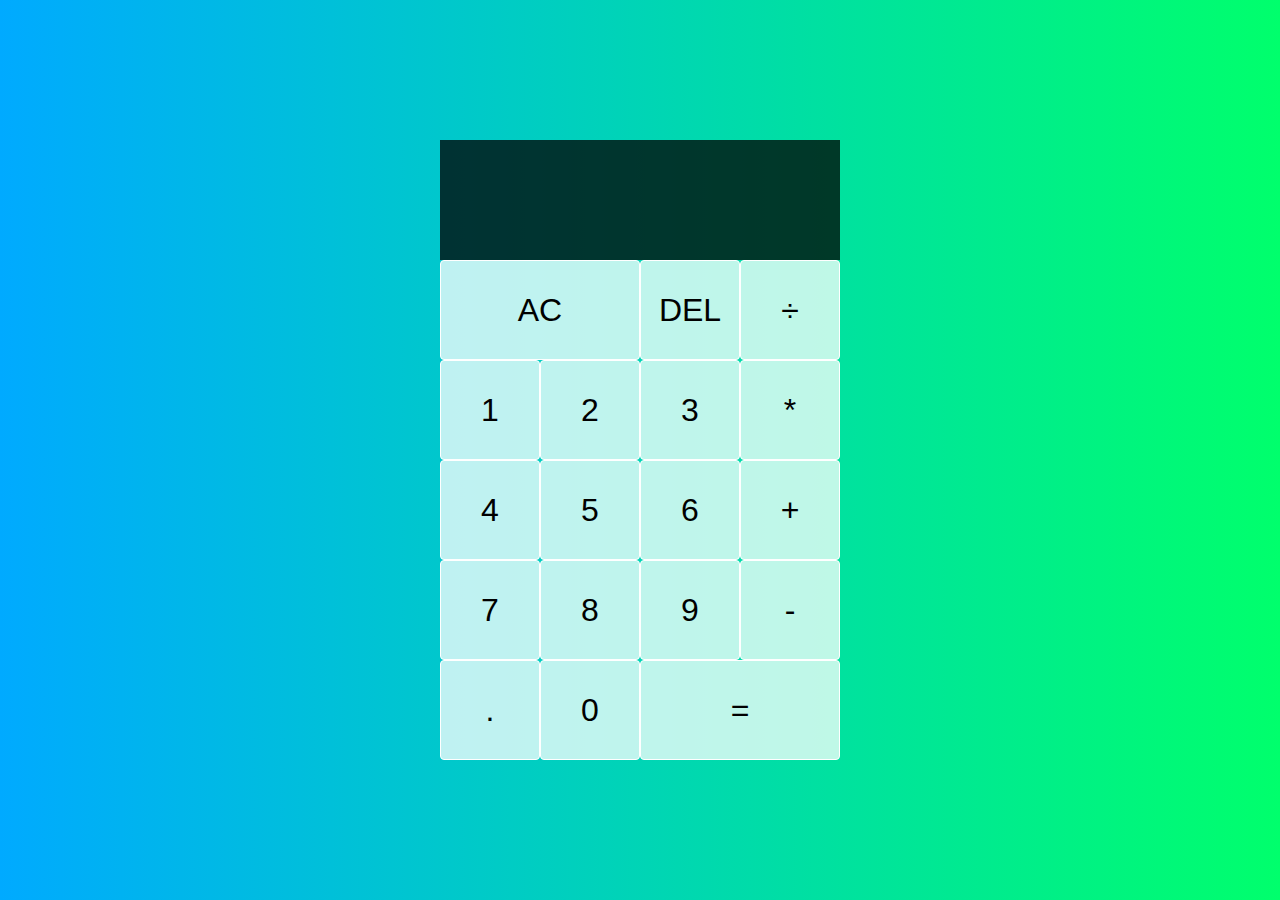
<file: index.html>
<!DOCTYPE html>
<html lang="en">

<head>
    <meta charset="UTF-8">
    <meta http-equiv="X-UA-Compatible" content="IE=edge">
    <meta name="viewport" content="width=device-width, initial-scale=1.0">
    <title> My Calculator </title>
    <link rel="stylesheet" href="index.css">
    <script src="index.js" defer></script>
</head>

<body>
    <div class="calculator-grid">
        <div class="output">
            <div data-previous-operand class="previous-operand"></div>
            <div data-current-operand class="current-operand"></div>
        </div>

        <button  data-all-clear class="spanTwo">AC</button>
        <button data-delete>DEL</button>
        <button data-operation>÷</button>
        <button data-number>1</button>
        <button data-number>2</button>
        <button data-number>3</button>
        <button data-operation>*</button>
        <button data-number>4</button>
        <button data-number>5</button>
        <button data-number>6</button>
        <button data-operation>+</button>
        <button data-number>7</button>
        <button data-number>8</button>
        <button data-number>9</button>
        <button data-operation>-</button>
        <button data-number>.</button>
        <button data-number>0</button>
        <button data-equals class="spanTwo">=</button>

    </div>
</body>

</html>
</file>
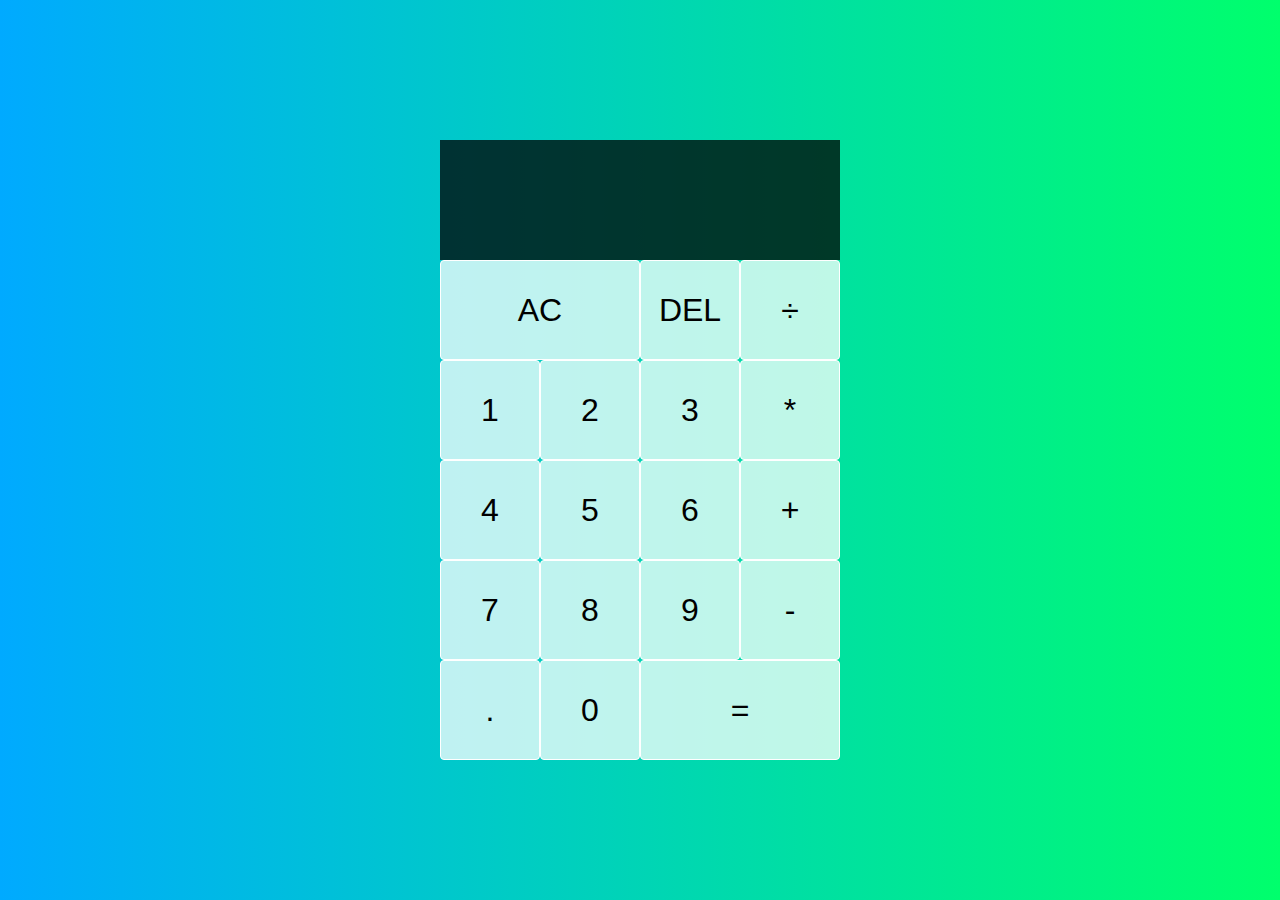
<file: calc.html>
<!DOCTYPE html>
<html lang="en">

<head>
    <meta charset="UTF-8">
    <meta http-equiv="X-UA-Compatible" content="IE=edge">
    <meta name="viewport" content="width=device-width, initial-scale=1.0">
    <title>Calci</title>
    <link rel="stylesheet" href="calc.css">
    <script src="calc.js"></script>
</head>

<body>
    <div class="grid">
        <div class="outputWindow">
            <div dataPreviousScreen id="previousScreen"></div>
            <div dataCurrentScreen id="currentScreen"></div>
        </div>

        <button dataClear class="spanTwo">AC</button>
        <button dataDelete>DEL</button>
        <button dataOperation>÷</button>
        <button dataNumber>1</button>
        <button dataNumber>2</button>
        <button dataNumber>3</button>
        <button dataOperation>*</button>
        <button dataNumber>4</button>
        <button dataNumber>5</button>
        <button dataNumber>6</button>
        <button dataOperation>+</button>
        <button dataNumber>7</button>
        <button dataNumber>8</button>
        <button dataNumber>9</button>
        <button dataOperation>-</button>
        <button dataNumber>.</button>
        <button dataNumber>0</button>
        <button dataEqual class="spanTwo">=</button>
    </div>
</body>

</html>
</file>
<file: index.css>
* *::before, *::after {
    box-sizing: border-box;
    font-family: Gotham Rounded, sans-serif;
    font-weight: normal;
}

body {
    padding: 0;
    margin: 0;
    background: linear-gradient(to right, #00AAFF, #00FF6C);
}

.calculator-grid {
    display: grid;
    justify-content: center;
    align-content: center;
    min-height: 100vh;
    grid-template-columns: repeat(4, 100px);
    grid-template-rows:minmax(120px, auto) repeat(5, 100px);
}

.calculator-grid > button {
   cursor: pointer; 
   font-size: 2rem;
   border: 1px solid white;
   outline: none;
   border-radius: 4px;
   background-color: rgba(255, 255, 255, 0.75);
}

.calculator-grid > button:hover {
    background-color: rgba(255, 255, 255, 0.9);
}

.spanTwo {
    grid-column: span 2;
}

.output {
    grid-column: 1 / -1;
    background-color: rgba(0, 0, 0, 0.75);
    display: flex;
    align-items: flex-end;
    justify-content: space-around;
    flex-direction: column;
    padding: 10px;
    word-wrap: break-word;
    word-break: break-all;
}

.output .previous-operand {
    color: rgba(255, 255, 255, 0.75);
    font-size: 1.5rem;
}

.output .current-operand {
    color: white;
    font-size: 2.5rem;
}
</file>
<file: calc.css>
* *::before,
*::after {
    box-sizing: border-box;
    font-family: Gotham Rounded, sans-serif;
    font-weight: normal;
}

body {
    padding: 0;
    margin: 0;
    background: linear-gradient(to right, #00AAFF, #00FF6C);
}

.grid {
    display: grid;
    justify-content: center;
    align-content: center;
    min-height: 100vh;
    grid-template-columns: repeat(4, 100px);
    grid-template-rows: minmax(120px, auto) repeat(5, 100px);
}

.grid>button {
    cursor: pointer;
    font-size: 2rem;
    border: 1px solid white;
    outline: none;
    border-radius: 4px;
    background-color: rgba(255, 255, 255, 0.75);
}

.grid>button:hover {
    background-color: rgba(255, 255, 255, 0.9);
}

.spanTwo {
    grid-column: span 2;
}

.outputWindow {
    grid-column: 1 / -1;
    background-color: rgba(0, 0, 0, 0.75);
    display: flex;
    align-items: flex-end;
    justify-content: space-around;
    flex-direction: column;
    padding: 10px;
    word-wrap: break-word;
    word-break: break-all;
}

.outputWindow .previousScreen {
    color: rgba(255, 255, 255, 0.75);
    font-size: 1.5rem;
}

.outputWindow .currentScreen {
    color: white;
    font-size: 2.5rem;
}
</file>
